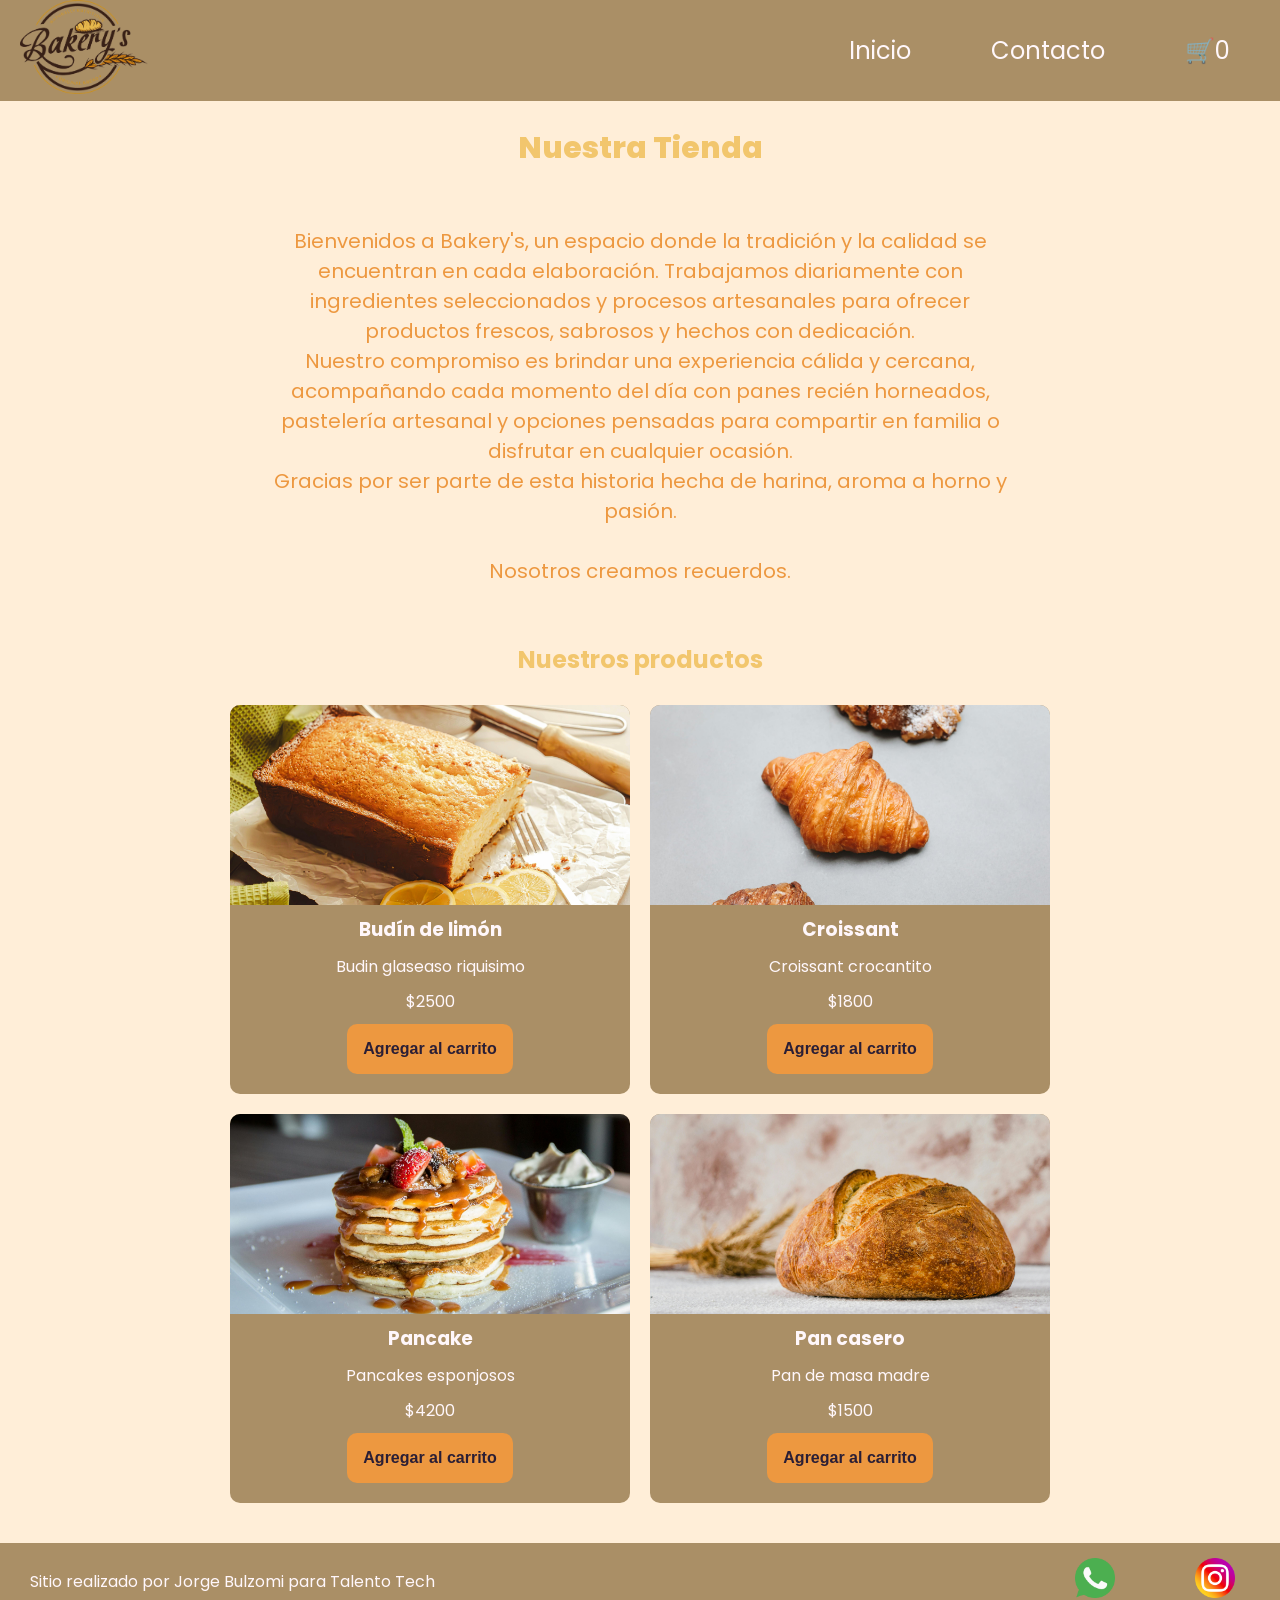
<file: index.html>
<!doctype html>
<html lang="en">

<head>
    <meta charset="UTF-8" />
    <meta name="viewport" content="width=device-width, initial-scale=1.0" />
    <link
        href="https://fonts.googleapis.com/css2?family=Poppins:ital,wght@0,100;0,400;0,600;0,700;0,800;1,100;1,400;1,600;1,700&display=swap"
        rel="stylesheet" />
    <link rel="stylesheet" href="./css/styles.css" />
    <title>Tienda Bakery's</title>
</head>

<body>
    <header>
        <div class="div-logo"><a class="logo" href="./index.html"><img src="./img/panaderia.png"
                    alt="Logo de panadería Bakery's"></a></div>

        <nav class="header-nav">
            <ul>
                <li>
                    <a href="./index.html">Inicio</a>
                </li>
                <li>
                    <a href="./pages/contacto.html">Contacto</a>
                </li>
                <li>
                    <a href="./pages/carrito.html" class="carrito-icono">🛒<span id="contador-carrito">0</span></a>
                </li>
            </ul>
        </nav>
    </header>
    <main>
        <h1 class="titulo-home text-secondary">Nuestra Tienda</h1>
        <p class="parrafo">
            Bienvenidos a Bakery's, un espacio donde la tradición y la calidad
            se encuentran en cada elaboración. Trabajamos diariamente con
            ingredientes seleccionados y procesos artesanales para ofrecer
            productos frescos, sabrosos y hechos con dedicación.<br>
            Nuestro compromiso es brindar una experiencia cálida y cercana,
            acompañando cada momento del día con panes recién horneados,
            pastelería artesanal y opciones pensadas para compartir en
            familia o disfrutar en cualquier ocasión.<br>
            Gracias por ser parte de esta historia hecha de harina, aroma a
            horno y pasión.<br>
            <br>Nosotros creamos recuerdos.
        </p>

        <section>
            <h2 class="titulo-productos">Nuestros productos</h2>
            <div id="contenedor-tarjetas" class="contenedor-tarjetas">
            </div>
        </section>
    </main>
    <footer>
        <p>Sitio realizado por Jorge Bulzomi para Talento Tech</p>
        <nav>
            <ul class="footer-list">
                <li><a href="https://web.whatsapp.com/"><img src="./img/whatsapp.png" alt="logo de whatsapp" /></a></li>
                <li><a href="https://www.instagram.com/"><img src="./img/social.png" alt="logo de instagram" /></a></li>
            </ul>
        </nav>
    </footer>
    <script src="./js/index.js" type="module"></script>
</body>

</html>
</file>
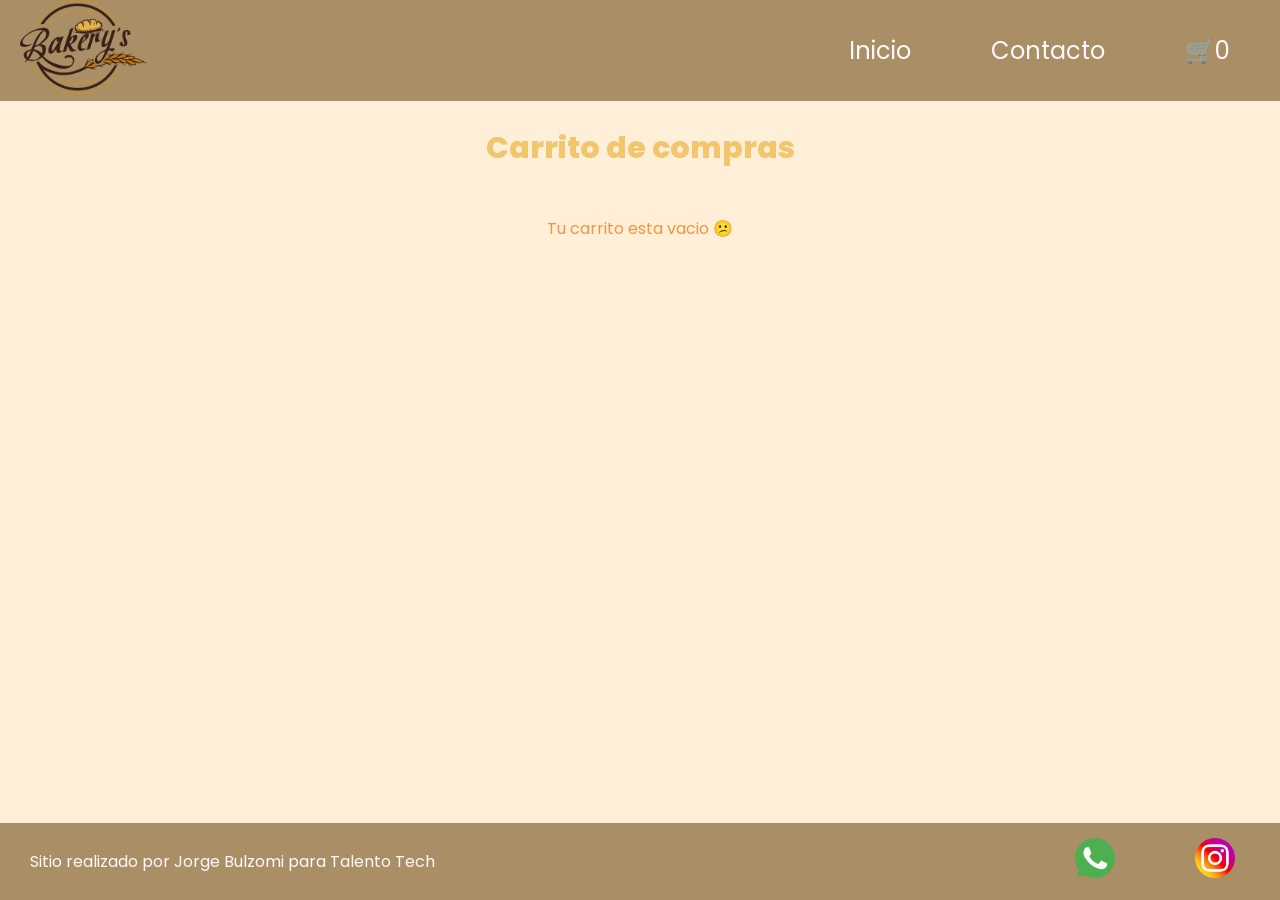
<file: pages/carrito.html>
<!doctype html>
<html lang="en">

<head>
    <meta charset="UTF-8" />
    <meta name="viewport" content="width=device-width, initial-scale=1.0" />
    <link
        href="https://fonts.googleapis.com/css2?family=Poppins:ital,wght@0,100;0,400;0,600;0,700;0,800;1,100;1,400;1,600;1,700&display=swap"
        rel="stylesheet" />
    <link rel="stylesheet" href="../css/styles.css" />
    <title>Tienda Bakery's</title>
</head>

<body>
  <header class="header">
    <div class="div-logo"><a class="logo" href="../index.html"><img src="../img/panaderia.png"
          alt="Logo de panadería Bakery's"></a></div>

    <nav class="header-nav">
      <ul>
        <li>
          <a href="../index.html">Inicio</a>
        </li>
        <li>
          <a href="./contacto.html">Contacto</a>
        </li>
        <li>
          <a href="./carrito.html" class="carrito-icono">🛒<span id="contador-carrito">0</span></a>
        </li>
      </ul>
    </nav>
  </header>

  <main>
    <h1 class="titulo-contacto text-secondary">Carrito de compras</h1>
    <section id="contenedor-carrito" class="contenedor-tarjetas">
    </section>

    <div id="acciones-carrito" class="acciones-carrito">
      
    </div>

    <section id="resumen-carrito">
      <!-- Aca ira el resumen del carrito -->
    </section>
  </main>
  <footer>
    <p>Sitio realizado por Jorge Bulzomi para Talento Tech</p>
    <nav>
      <ul class="footer-list">
        <li><a href="https://web.whatsapp.com/"><img src="../img/whatsapp.png" alt="logo de whatsapp" /></a></li>
        <li><a href="https://www.instagram.com/"><img src="../img/social.png" alt="logo de instagram" /></a></li>
      </ul>
    </nav>
  </footer>

  <!--👉 Agregar type module y enlace al carrito.js -->
  <script type="module" src="../js/carrito.js"></script>
</body>

</html>
</file>
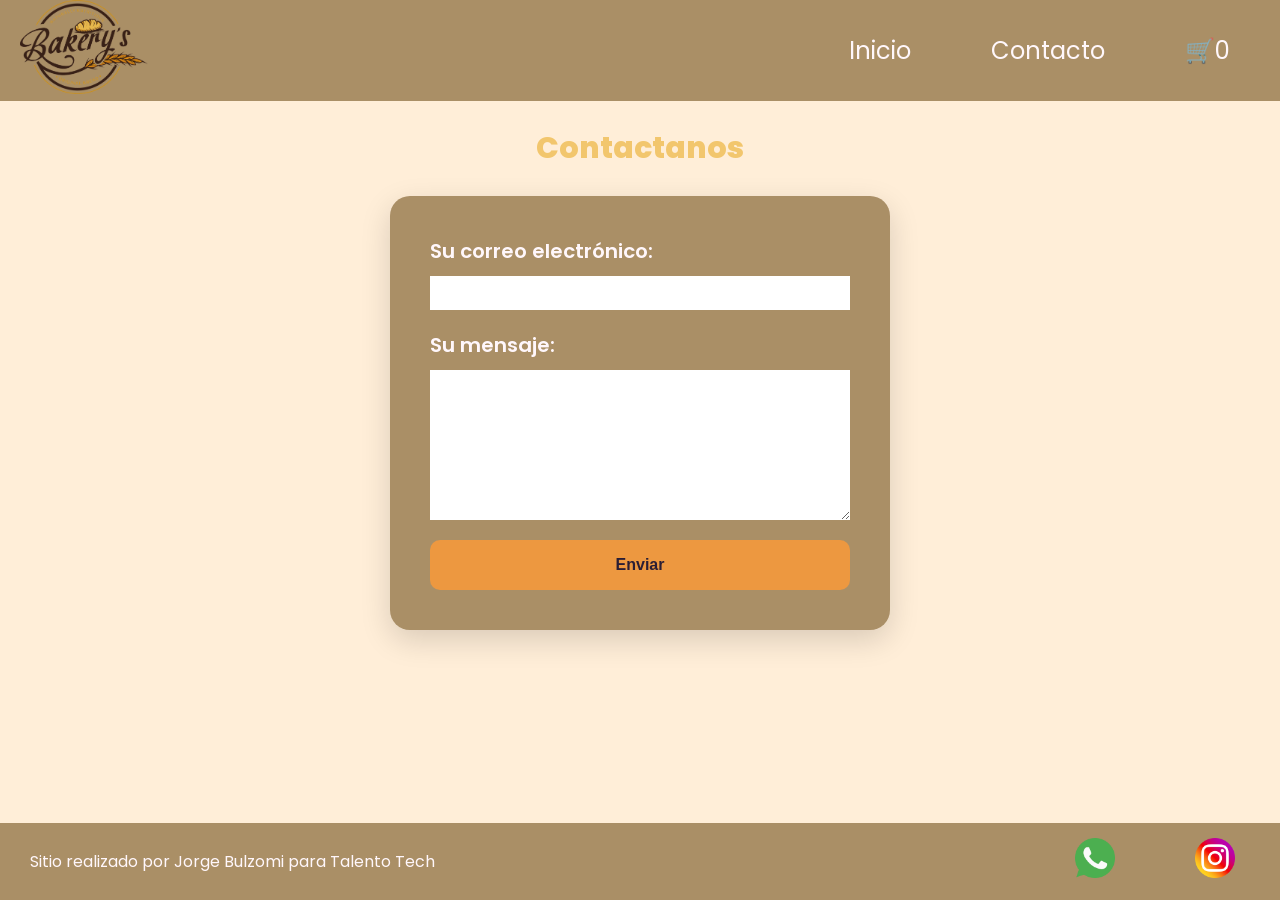
<file: pages/contacto.html>
<!doctype html>
<html lang="en">

<head>
    <meta charset="UTF-8" />
    <meta name="viewport" content="width=device-width, initial-scale=1.0" />
    <link
        href="https://fonts.googleapis.com/css2?family=Poppins:ital,wght@0,100;0,400;0,600;0,700;0,800;1,100;1,400;1,600;1,700&display=swap"
        rel="stylesheet" />
    <link rel="stylesheet" href="../css/styles.css" />
    <title>Tienda Bakery`s</title>
</head>

<body>
    <header>
        <div class="div-logo"><a class="logo" href="../index.html"><img src="../img/panaderia.png"
                    alt="Logo de panadería Bakery's"></a></div>

        <nav class="header-nav">
            <ul>
                <li>
                    <a href="../index.html">Inicio</a>
                </li>
                <li>
                    <a href="./contacto.html">Contacto</a>
                </li>
                <li>
                    <a href="./carrito.html" class="carrito-icono">🛒<span id="contador-carrito">0</span></a>
                </li>
            </ul>
        </nav>
    </header>
    <main>
        <h1 class="titulo-contacto text-secondary">Contactanos</h1>

        <form class="form-contacto" action="https://formspree.io/f/mnjwegvp" method="POST">
            <div class="grupo-input">
                <label for="email"> Su correo electrónico: </label>
                <input id="email" type="email" name="email" />
            </div>
            <div class="grupo-input">
                <label for="mensaje"> Su mensaje: </label>
                <textarea id="mensaje" name="message"></textarea>
            </div>
            <button class="btn bg-secondary text-dark" type="submit">Enviar</button>
        </form>
    </main>
    <footer>
        <p>Sitio realizado por Jorge Bulzomi para Talento Tech</p>
        <nav>
            <ul class="footer-list">
                <li><a href="https://web.whatsapp.com/"><img src="../img/whatsapp.png" alt="logo de whatsapp" /></a>
                </li>
                <li><a href="https://www.instagram.com/"><img src="../img/social.png" alt="logo de instagram" /></a>
                </li>
            </ul>
        </nav>
    </footer>
    <script type="module" src="../js/carrito.js"></script>
</body>

</html>
</file>
<file: css/styles.css>
* {
    margin: 0;
    padding: 0;
    box-sizing: border-box;
}

html {
    font-size: 62.5%;
}

body {
    font-family: "Poppins", sans-serif;
    font-size: 1.6rem;
    background: #ffeed8;
    color: #ed9840;
    display: flex;
    flex-direction: column;
    height: 100vh;
}

main {
    width: 80%;
    margin: auto;
    padding-bottom: 2rem;

    flex: 1;
    display: flex;
    flex-direction: column;
    align-items: center;
}

h1 {
    font-size: 3rem;
    font-weight: 800;
    line-height: 1.15;
    margin: 3rem 0;
}

h2 {
    color: #f2c66d;
    font-size: 2.4rem;
    font-weight: 700;
    line-height: 1.2;
    text-align: center;
    margin: 3rem 0;
}

.btn {
    border: none;
    font-size: 1.6rem;
    font-weight: bold;
    padding: 1.6rem;
    border-radius: 1rem;
}

header,
footer {
    background: #aa8f66;
    color: #fff7fb;
    width: 100%;

    display: flex;
    justify-content: space-between;
    align-items: center;
}

.div-logo {
    margin-left: 2rem;
    width: 10%;
}

.div-logo img {
    width: 100%;
}


.header-nav ul li a {
    text-decoration: none;
    font-size: 2.4rem;
    color: inherit;
    display: inline-block;
    margin-right: 4rem;
    padding: 1rem;

}

.header-nav ul,
footer .footer-list {
    list-style: none;
    display: flex;
    gap: 2rem;
}

.footer-list li {
    padding: 1rem;
    margin-right: 3rem;
}

footer p {
    margin-left: 3rem
}

.footer-list img {
    width: 5rem;
    padding: 0.5rem;
}

/* -------------------------------------------------------------------------- */
/*                                   COLORES                                  */
/* -------------------------------------------------------------------------- */
.bg-primary {
    background-color: #aa8f66;
}

.bg-secondary {
    background-color: #ed9840;
}

.btn-eliminar-carrito {
    background-color: #96e095;
    border: 2px solid #6ad21f;
}

.text-light {
    color: #ffffff;
}

.text-dark {
    color: #2a1e35;
}

.text-secondary {
    color: #f2c66d;
}

/* -------------------------------------------------------------------------- */
/*                                    HOME                                    */
/* -------------------------------------------------------------------------- */

.parrafo {
    width: 80%;
    text-align: center;
    font-size: 2rem;
    padding: 3rem;
}

.contenedor-tarjetas {
    margin-top: 2rem;
    display: flex;
    justify-content: center;
    flex-wrap: wrap;
    gap: 2rem;
    padding-bottom: 2rem;
}

.card {
    background-color: #aa8f66;
    color: #fff7fb;
    width: 40rem;

    border-radius: 1rem;
    overflow: hidden;

    display: flex;
    flex-direction: column;
    align-items: center;
    gap: 1rem;

    padding-bottom: 2rem;
}

.card img {
    width: 100%;
    height: 20rem;
    object-fit: cover;
}

/* -------------------------------------------------------------------------- */
/*                                  CONTACTO                                  */
/* -------------------------------------------------------------------------- */
.titulo-contacto {
    margin: 3rem 0;
}

.form-contacto {
    background-color: #aa8f66;
    color: #fff7fb;
    width: 100%;
    max-width: 50rem;
    font-size: 2rem;
    padding: 4rem;
    border-radius: 2rem;

    box-shadow: 0 10px 30px rgba(0, 0, 0, 0.15);
    display: flex;
    flex-direction: column;
    gap: 2rem;
}

.grupo-input {
    display: flex;
    flex-direction: column;
    gap: 1rem;
}

.grupo-input label {
    font-size: 2rem;
    font-weight: 600;
}

.grupo-input input,
.grupo-input textarea {
    border: none;
    padding: 1rem;
    font-size: 1.2rem;
}

.grupo-input textarea {
    min-height: 15rem;
    resize: vertical;
}

/* -------------------------------------------------------------------------- */
/*                                MEDIA QUERIES                               */
/* -------------------------------------------------------------------------- */
@media (max-width: 600px) {

    header,
    footer {
        flex-direction: column;
    }
}
</file>
